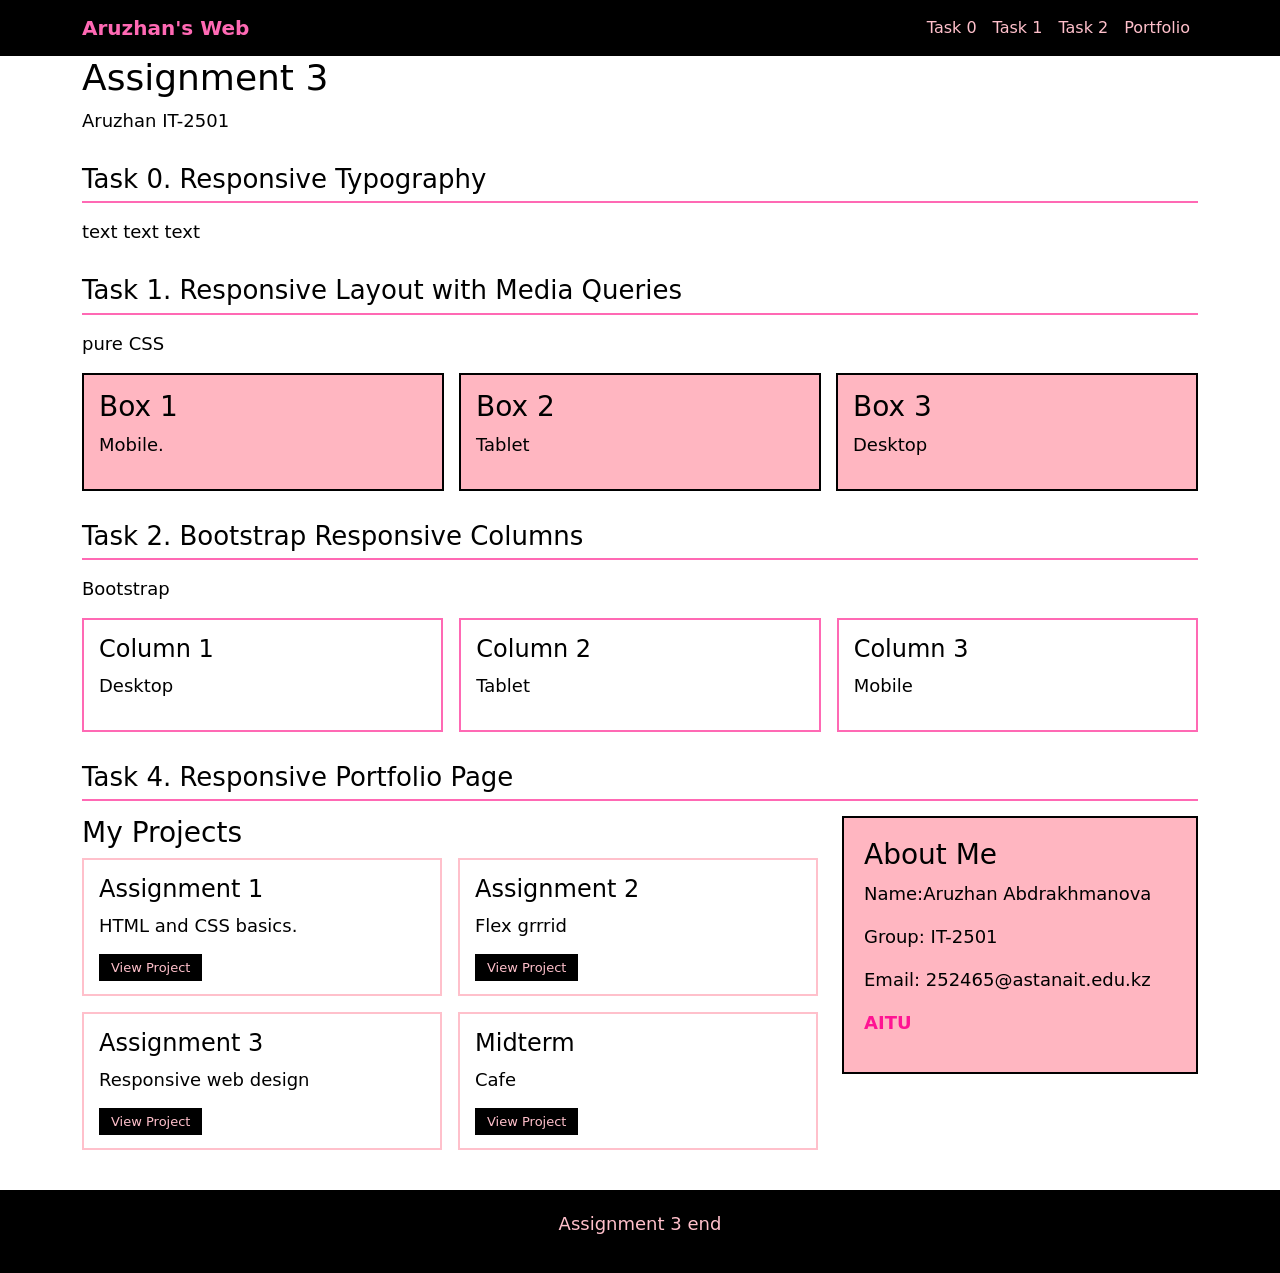
<file: index.html>
<!DOCTYPE html>
<html lang="en">
<head>
    <meta charset="UTF-8">
    <meta name="viewport" content="width=device-width, initial-scale=1.0">
    <title>Assignment 3</title>

    <link href="https://cdn.jsdelivr.net/npm/bootstrap@5.3.3/dist/css/bootstrap.min.css" rel="stylesheet">

    <style>
        body {
            
            background-color: white;
            color: black;
            margin: 0;
            padding: 0;
        }

        .navbar-custom {
            background-color: black;
        }

        .navbar-custom .navbar-brand {
            color: hotpink;
            font-weight: bold;
        }

        .navbar-custom .nav-link {
            color: pink;
        }

        .section-title {
            color: black;
            border-bottom: 2px solid hotpink;
            padding-bottom: 6px;
            margin-top: 30px;
            margin-bottom: 15px;
        }

        h1 {
            font-size: 22px;
            color: black;
        }

        h2 {
            font-size: 18px;
            color: black;
        }

        p {
            font-size: 14px;
            color: black;
            line-height: 1.5;
        }

        .boxes {
            display: grid;
            grid-template-columns: 1fr;
            gap: 15px;
        } 

        .box {
            background-color: lightpink;
            border: 2px solid black;
            padding: 15px;
            color: black;
        }

        .col-box {
            background-color: white;
            border: 2px solid hotpink;
            padding: 15px;
            height: 100%;
            color: black;
        }

        .project-card {
            background-color: white;
            border: 2px solid pink;
            padding: 15px;
            height: 100%;
            color: black;
        }

        .project-btn {
            background-color: black;
            color: pink;
            text-decoration: none;
            padding: 6px 12px;
            font-size: 13px;
            margin-top: 10px;
        }

        

        .sidebar-box {
            background-color: lightpink;
            border: 2px solid black;
            padding: 20px;
            color: black;
        }

        .extra-info {
            display: none;
            color: deeppink;
            font-weight: bold;
            margin-top: 10px;
        }

        footer {
            background-color: black;
            color: pink;
            text-align: center;
            padding: 20px 0;
            margin-top: 40px;
        }

        @media (min-width: 600px) {
            h1 {
                font-size: 28px;
            }

            h2 {
                font-size: 22px;
            }

            p {
                font-size: 16px;
            }

            .boxes {
                grid-template-columns: 1fr 1fr;
            }

            .extra-info {
                display: block;
            }
        }

        @media (min-width: 900px) {
            h1 {
                font-size: 36px;
            }

            h2 {
                font-size: 26px;
            }

            p {
                font-size: 18px;
            }

            .boxes {
                grid-template-columns: 1fr 1fr 1fr;
            }
        }
    </style>
</head>
<body>

    <header>
        <nav class="navbar navbar-expand-md navbar-custom">
            <div class="container">
                <a class="navbar-brand" href="#">Aruzhan's Web</a>

                <button class="navbar-toggler" type="button"
                        data-bs-toggle="collapse"
                        data-bs-target="#mainNavbar">
                    <span class="navbar-toggler-icon"></span>
                </button>

                <div class="collapse navbar-collapse" id="mainNavbar">
                    <div class="navbar-nav ms-auto">
                        <a class="nav-link" href="#task0">Task 0</a>
                        <a class="nav-link" href="#task1">Task 1</a>
                        <a class="nav-link" href="#task2">Task 2</a>
                        <a class="nav-link" href="#task4">Portfolio</a>
                    </div>
                </div>
            </div>
        </nav>
    </header>

    <main class="container">

        <div>
            <h1>Assignment 3</h1>
            <p>Aruzhan IT-2501</p>
        </div>

       
        <section id="task0">
            <h2 class="section-title">Task 0. Responsive Typography</h2>
            <p>
                text text text
            </p>
        </section>

    
        <section id="task1">
            <h2 class="section-title">Task 1. Responsive Layout with Media Queries</h2>
            <p>
                pure CSS
            </p>

            <div class="boxes">
                <div class="box">
                    <h3>Box 1</h3>
                    <p>Mobile.</p>
                </div>
                <div class="box">
                    <h3>Box 2</h3>
                    <p>Tablet</p>
                </div>
                <div class="box">
                    <h3>Box 3</h3>
                    <p>Desktop</p>
                </div>
            </div>
        </section>

        <section id="task2">
            <h2 class="section-title">Task 2. Bootstrap Responsive Columns</h2>
            <p>
                Bootstrap
            </p>

            <div class="row g-3">
                <div class="col-12 col-md-6 col-lg-4">
                    <div class="col-box">
                        <h4>Column 1</h4>
                        <p>Desktop</p>
                    </div>
                </div>
                <div class="col-12 col-md-6 col-lg-4">
                    <div class="col-box">
                        <h4>Column 2</h4>
                        <p>Tablet</p>
                    </div>
                </div>
                <div class="col-12 col-md-6 col-lg-4">
                    <div class="col-box">
                        <h4>Column 3</h4>
                        <p>Mobile</p>
                    </div>
                </div>
            </div>
        </section>

        <section id="task4">
            <h2 class="section-title">Task 4. Responsive Portfolio Page</h2>

            <div class="row g-4">
                <div class="col-lg-8">
                    <h3>My Projects</h3>

                    <div class="row g-3">
                        <div class="col-md-6">
                            <div class="project-card">
                                <h4>Assignment 1</h4>
                                <p>HTML and CSS basics.</p>
                                <a href="#" class="project-btn">View Project</a>
                            </div>
                        </div>

                        <div class="col-md-6">
                            <div class="project-card">
                                <h4>Assignment 2</h4>
                                <p>Flex grrrid</p>
                                <a href="#" class="project-btn">View Project</a>
                            </div>
                        </div>

                        <div class="col-md-6">
                            <div class="project-card">
                                <h4>Assignment 3</h4>
                                <p>Responsive web design</p>
                                <a href="#" class="project-btn">View Project</a>
                            </div>
                        </div>

                        <div class="col-md-6">
                            <div class="project-card">
                                <h4>Midterm</h4>
                                <p>Cafe</p>
                                <a href="#" class="project-btn">View Project</a>
                            </div>
                        </div>
                    </div>
                </div>

                <div class="col-lg-4">
                    <div class="sidebar-box">
                        <h3>About Me</h3>
                        <p>Name:Aruzhan Abdrakhmanova</p>
                        <p>Group: IT-2501</p>
                        <p>Email: 252465@astanait.edu.kz</p>
                        <p class="extra-info">AITU</p>
                    </div>
                </div>
            </div>
        </section>

    </main>

    <footer>
        <div class="container">
            <p style="color: pink;">Assignment 3 end</p>
        </div>
    </footer>

    <script src="https://cdn.jsdelivr.net/npm/bootstrap@5.3.3/dist/js/bootstrap.bundle.min.js"></script>
</body>
</html>
</file>
